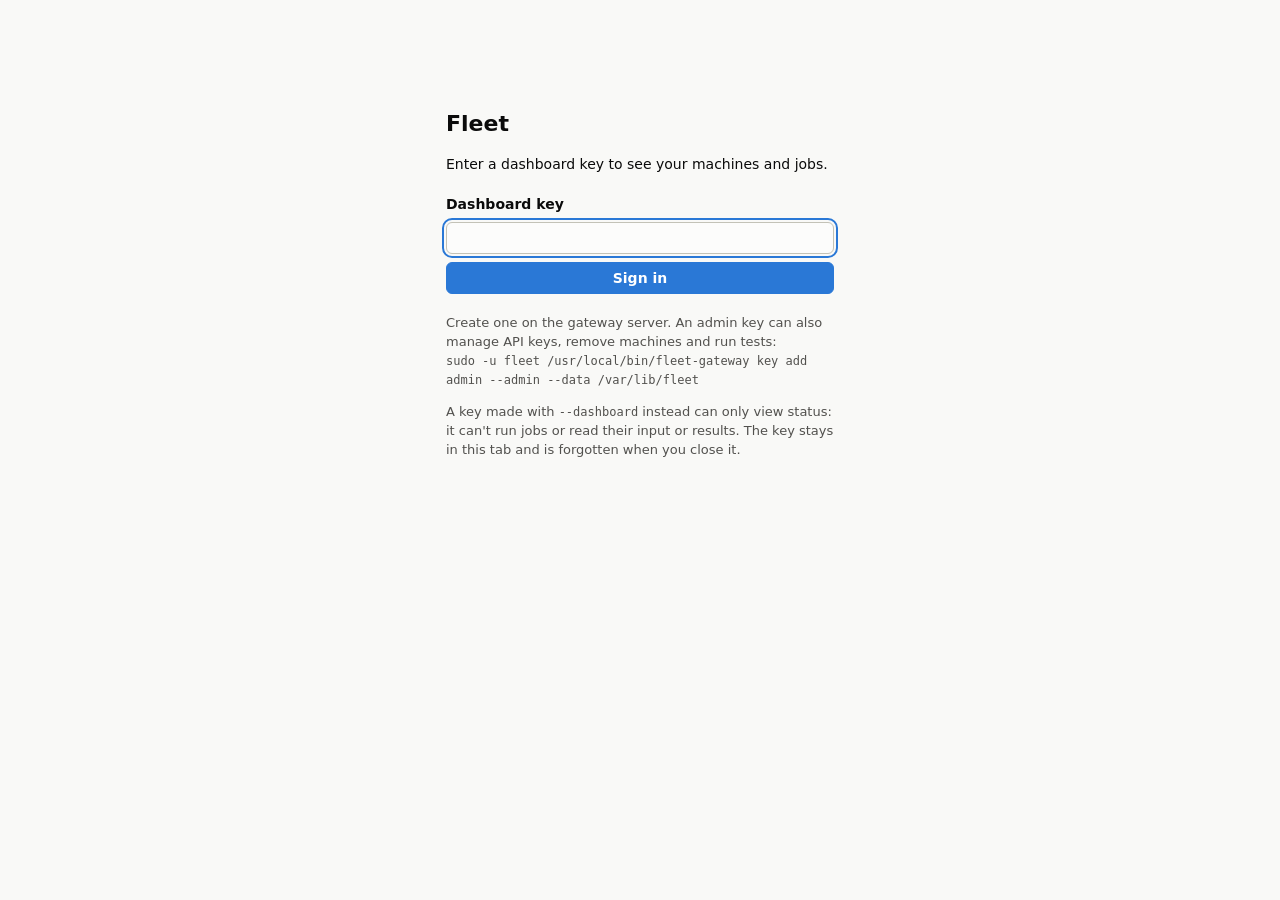
<file: internal/gateway/web/index.html>
<!doctype html>
<html lang="en">
<head>
<meta charset="utf-8">
<meta name="viewport" content="width=device-width, initial-scale=1">
<title>Fleet</title>
<link rel="icon" href="data:image/svg+xml,%3Csvg xmlns='http://www.w3.org/2000/svg' viewBox='0 0 16 16'%3E%3Crect x='2' y='2' width='5' height='5' rx='1' fill='%232a78d6'/%3E%3Crect x='9' y='2' width='5' height='5' rx='1' fill='%232a78d6'/%3E%3Crect x='2' y='9' width='5' height='5' rx='1' fill='%232a78d6'/%3E%3Crect x='9' y='9' width='5' height='5' rx='1' fill='%232a78d6'/%3E%3C/svg%3E">
<link rel="stylesheet" href="style.css">
</head>
<body>
<section id="signin" class="signin" hidden>
  <h1>Fleet</h1>
  <p>Enter a dashboard key to see your machines and jobs.</p>
  <form id="signin-form">
    <label for="key">Dashboard key</label>
    <input id="key" type="password" autocomplete="off" spellcheck="false" required>
    <p id="signin-error" class="form-error" role="alert" hidden></p>
    <button type="submit" class="primary">Sign in</button>
  </form>
  <p class="hint">Create one on the gateway server. An admin key can also manage API keys, remove machines and run tests:<br><code>sudo -u fleet /usr/local/bin/fleet-gateway key add admin --admin --data /var/lib/fleet</code></p>
  <p class="hint">A key made with <code>--dashboard</code> instead can only view status: it can't run jobs or read their input or results. The key stays in this tab and is forgotten when you close it.</p>
</section>

<div id="app" hidden>
  <header class="topbar">
    <h1>Fleet</h1>
    <nav id="nav" class="nav" aria-label="Pages" hidden>
      <a href="#" id="nav-overview" aria-current="page">Overview</a>
      <a href="#keys" id="nav-keys">API keys</a>
    </nav>
    <p id="freshness" class="freshness" role="status"></p>
    <span id="viewer" class="viewer"></span>
    <button id="signout" type="button" class="quiet">Sign out</button>
  </header>
  <main id="page-keys" hidden>
    <section aria-labelledby="keys-title">
      <div class="section-head">
        <div>
          <h2 id="keys-title">API keys</h2>
          <p class="hint section-note">Each key is for one person or agent. It connects to <code id="mcp-url"></code> and can use only the tools and machines you allow. <code>*</code> means all.</p>
        </div>
        <button id="key-new" type="button" class="primary">New key</button>
      </div>
      <p id="keys-error" class="form-error" role="alert" hidden></p>
      <div class="table-wrap">
        <table class="jobs keys">
          <thead>
            <tr><th scope="col">Name</th><th scope="col">Tools</th><th scope="col">Machines</th><th scope="col">Jobs</th><th scope="col">Created</th><th scope="col" class="actions-col"><span class="visually-hidden">Actions</span></th></tr>
          </thead>
          <tbody id="key-rows"></tbody>
        </table>
      </div>
      <p id="keys-empty" class="empty" hidden>No API keys yet. Make one for each person or agent that uses the tools.</p>
    </section>
    <section aria-labelledby="dash-keys-title">
      <h2 id="dash-keys-title">Dashboard keys</h2>
      <p class="hint section-note">Keys for signing in here. Make them on the server with <code>fleet-gateway key add NAME --dashboard</code>, or <code>--admin</code> for one that can manage.</p>
      <ul id="dash-key-rows" class="dash-keys"></ul>
    </section>
  </main>
  <main id="page-overview">
    <p id="action-note" class="action-note" role="status" hidden></p>
    <section aria-label="Summary"><dl id="tiles" class="tiles"></dl></section>

    <section aria-labelledby="machines-title">
      <h2 id="machines-title">Machines</h2>
      <div id="machines" class="machines"></div>
    </section>

    <section aria-labelledby="jobs-title">
      <div class="section-head">
        <h2 id="jobs-title">Jobs</h2>
        <div class="filters">
          <label>Status
            <select id="filter-status">
              <option value="">All</option>
              <option value="active">Not finished</option>
              <option value="running">Running</option>
              <option value="queued">Queued</option>
              <option value="lost">Lost</option>
              <option value="succeeded">Succeeded</option>
              <option value="failed">Failed</option>
              <option value="timed_out">Timed out</option>
              <option value="cancelled">Cancelled</option>
            </select>
          </label>
          <label>Capability
            <select id="filter-capability"><option value="">All</option></select>
          </label>
          <label>Machine
            <select id="filter-node"><option value="">All</option></select>
          </label>
        </div>
      </div>
      <div class="table-wrap">
        <table class="jobs">
          <thead>
            <tr><th scope="col">Status</th><th scope="col">Capability</th><th scope="col">Machine</th><th scope="col">Progress</th><th scope="col">Submitted by</th><th scope="col">Created</th><th scope="col" class="num">Took</th></tr>
          </thead>
          <tbody id="job-rows"></tbody>
        </table>
      </div>
      <p id="jobs-empty" class="empty" hidden></p>
      <button id="load-more" type="button" class="quiet more" hidden>Show older jobs</button>
    </section>
  </main>
</div>

<dialog id="detail" aria-labelledby="detail-title">
  <div class="detail-head">
    <h2 id="detail-title"></h2>
    <button id="detail-close" type="button" class="quiet">Close</button>
  </div>
  <div id="detail-body"></div>
</dialog>

<dialog id="key-form-dialog" aria-labelledby="key-form-title">
  <form id="key-form" method="dialog">
    <div class="detail-head">
      <h2 id="key-form-title">New API key</h2>
      <button id="key-form-close" type="button" class="quiet">Cancel</button>
    </div>
    <div class="form-grid">
      <label for="key-name">Name</label>
      <div>
        <input id="key-name" autocomplete="off" spellcheck="false" maxlength="64" required placeholder="alice, or claude-on-laptop">
        <p class="hint field-hint">Who or what will use it. It's shown next to each job they submit.</p>
      </div>
      <label for="key-tools">Tools</label>
      <div>
        <input id="key-tools" autocomplete="off" spellcheck="false" value="*">
        <p class="hint field-hint">Comma-separated names or patterns, such as <code>tts.*</code>. Click to add or remove:</p>
        <div id="key-tools-pick" class="pick"></div>
      </div>
      <label for="key-nodes">Machines</label>
      <div>
        <input id="key-nodes" autocomplete="off" spellcheck="false" value="*">
        <p class="hint field-hint">Its jobs run only on these. Click to add or remove:</p>
        <div id="key-nodes-pick" class="pick"></div>
      </div>
    </div>
    <p id="key-form-error" class="form-error" role="alert" hidden></p>
    <div class="dialog-actions">
      <button id="key-form-submit" type="submit" class="primary">Create key</button>
    </div>
  </form>
</dialog>

<dialog id="secret-dialog" aria-labelledby="secret-title">
  <div class="detail-head">
    <h2 id="secret-title"></h2>
    <button id="secret-close" type="button" class="quiet">Close</button>
  </div>
  <div id="secret-body"></div>
</dialog>

<dialog id="confirm-dialog" aria-labelledby="confirm-title">
  <h2 id="confirm-title"></h2>
  <p id="confirm-text"></p>
  <p id="confirm-error" class="form-error" role="alert" hidden></p>
  <div class="dialog-actions">
    <button id="confirm-cancel" type="button" class="quiet">Cancel</button>
    <button id="confirm-ok" type="button" class="danger"></button>
  </div>
</dialog>
<script src="app.js"></script>
</body>
</html>
</file>
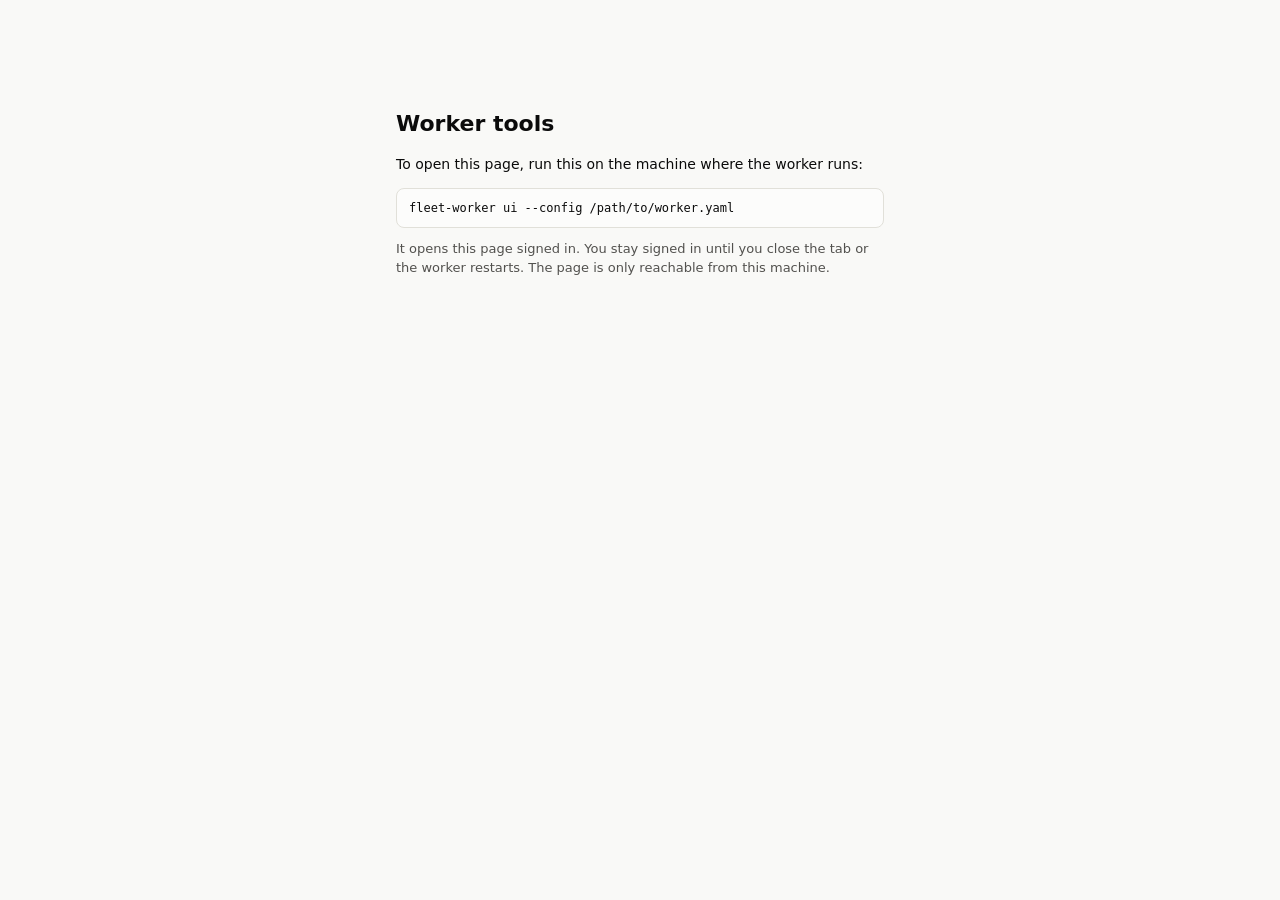
<file: internal/worker/web/index.html>
<!doctype html>
<html lang="en">
<head>
<meta charset="utf-8">
<meta name="viewport" content="width=device-width, initial-scale=1">
<title>Worker</title>
<link rel="icon" href="data:image/svg+xml,%3Csvg xmlns='http://www.w3.org/2000/svg' viewBox='0 0 16 16'%3E%3Crect x='2' y='2' width='12' height='12' rx='2' fill='none' stroke='%232a78d6' stroke-width='2'/%3E%3Cpath d='M5 6l2 2-2 2M8.5 10.5h3' fill='none' stroke='%232a78d6' stroke-width='1.6' stroke-linecap='round'/%3E%3C/svg%3E">
<link rel="stylesheet" href="style.css">
</head>
<body>
<section id="signin" class="signin" hidden>
  <h1>Worker tools</h1>
  <p id="signin-message">To open this page, run this on the machine where the worker runs:</p>
  <pre class="command"><code>fleet-worker ui --config /path/to/worker.yaml</code></pre>
  <p class="hint">It opens this page signed in. You stay signed in until you close the tab or the worker restarts. The page is only reachable from this machine.</p>
</section>

<div id="app" hidden>
  <header class="topbar">
    <div class="brand">
      <h1 id="node-name">Worker</h1>
      <span id="connection"></span>
    </div>
    <nav class="tabs" aria-label="Sections">
      <button type="button" class="tab" data-view="tools" aria-current="page">Tools</button>
      <button type="button" class="tab" data-view="connection">Connection</button>
      <button type="button" class="tab" data-view="activity">Activity</button>
      <button type="button" class="tab" data-view="machine">This machine</button>
    </nav>
  </header>

  <main>
    <section id="view-tools" aria-labelledby="tools-title">
      <div class="section-head">
        <div>
          <h2 id="tools-title">Tools</h2>
          <p class="hint">What this machine offers agents through the gateway. Changes apply within a few seconds, without a restart.</p>
        </div>
        <button id="new-tool" type="button" class="primary">New tool</button>
      </div>
      <div class="table-wrap">
        <table class="list">
          <thead><tr><th scope="col">Tool</th><th scope="col">State</th><th scope="col">Kind</th><th scope="col">On</th></tr></thead>
          <tbody id="tool-rows"></tbody>
        </table>
        <p id="no-tools" class="empty" hidden>No tools yet. Start one from a template with <strong>New tool</strong>.</p>
      </div>
    </section>

    <section id="view-editor" hidden aria-labelledby="editor-title">
      <div class="editor-head">
        <button id="editor-back" type="button" class="quiet">← Tools</button>
        <div class="editor-title">
          <h2 id="editor-title"></h2>
          <p id="editor-file" class="hint"></p>
        </div>
        <div class="editor-actions">
          <button id="editor-delete" type="button" class="quiet danger">Delete</button>
          <button id="editor-save" type="button" class="primary">Save</button>
        </div>
      </div>
      <p id="editor-readonly" class="note" hidden>This tool is declared in worker.yaml, so it's shown here but can't be changed. Edit worker.yaml to change it, or try it on the right.</p>
      <p id="editor-problem" class="problem" role="status" hidden></p>
      <div class="editor-body">
        <div class="editor-main">
          <div class="mode-switch" role="tablist" aria-label="Edit as">
            <button type="button" id="mode-form" class="mode" role="tab">Form</button>
            <button type="button" id="mode-yaml" class="mode" role="tab">YAML</button>
          </div>
          <p id="form-note" class="hint" hidden></p>
          <div id="form"></div>
          <div id="yaml-pane" hidden>
            <label for="yaml" class="visually-hidden">Tool file</label>
            <textarea id="yaml" class="code" spellcheck="false" autocapitalize="off" autocomplete="off" wrap="off"></textarea>
          </div>
        </div>

        <aside class="try" aria-labelledby="try-title">
          <h3 id="try-title">Try it</h3>
          <p class="hint">Runs the tool on this machine now, as shown in the editor, even before you save. It runs outside the gateway's job limits.</p>
          <label for="try-input">Input (JSON)</label>
          <textarea id="try-input" class="code small" spellcheck="false" rows="6"></textarea>
          <div class="row">
            <button id="try-preview" type="button" class="quiet">Show command</button>
            <button id="try-run" type="button" class="primary">Run</button>
            <button id="try-cancel" type="button" class="quiet" hidden>Stop</button>
          </div>
          <p id="try-problem" class="problem" hidden></p>
          <div id="try-call" hidden></div>
          <div id="try-result" hidden></div>
        </aside>
      </div>
    </section>

    <section id="view-connection" hidden aria-labelledby="connection-title">
      <div class="card panel">
        <h2 id="connection-title">Gateway</h2>
        <p id="conn-state" class="conn-state"></p>
        <p id="conn-detail" class="hint"></p>
        <div id="conn-actions" class="row" hidden>
          <button id="conn-change" type="button" class="quiet">Connect to a different gateway</button>
        </div>

        <div id="pair-form" hidden>
          <div class="field">
            <label for="pair-gateway">Gateway address</label>
            <input id="pair-gateway" autocomplete="off" spellcheck="false" autocapitalize="off" placeholder="203.0.113.10 or fleet.example.com">
            <p class="hint">The IP address or domain of the server where you installed the gateway.</p>
          </div>
          <div class="choices" role="radiogroup" aria-label="How to connect">
            <label class="inline"><input type="radio" name="pair-method" value="code" checked> With a pairing code</label>
            <label class="inline"><input type="radio" name="pair-method" value="key"> With a key from the server</label>
          </div>

          <div id="pair-code-ask">
            <p class="hint">The server shows a code for this machine, and you type it here. Nothing has to be copied to this machine.</p>
            <div class="row"><button id="pair-start" type="button" class="primary">Get a pairing code</button></div>
          </div>
          <div id="pair-code-enter" hidden>
            <p class="note">The server is now showing a code for <strong id="pair-name"></strong>. If the gateway's installer is still waiting there, the code is on its screen. Otherwise run <code>sudo fleet-pair</code> on the server.</p>
            <div class="field">
              <label for="pair-code">Pairing code</label>
              <input id="pair-code" class="code-input" autocomplete="off" spellcheck="false" autocapitalize="characters" placeholder="ABCD-EFGH" maxlength="12">
            </div>
            <div class="row">
              <button id="pair-confirm" type="button" class="primary">Pair this machine</button>
              <button id="pair-again" type="button" class="quiet">Get a new code</button>
            </div>
          </div>
          <div id="pair-key-pane" hidden>
            <div class="field">
              <label for="pair-key">Key</label>
              <input id="pair-key" type="password" autocomplete="off" spellcheck="false" placeholder="fn_...">
              <p class="hint">On the server, run <code>sudo fleet-add-worker NAME</code> with a name for this machine, and paste the token it prints.</p>
            </div>
            <div class="row"><button id="pair-key-go" type="button" class="primary">Connect</button></div>
          </div>
          <p id="pair-problem" class="problem" role="status" hidden></p>
          <div id="pair-cancel-row" class="row" hidden><button id="pair-cancel" type="button" class="quiet">Keep the current gateway</button></div>
        </div>
      </div>

      <div class="card panel">
        <h2>Test the MCP connection</h2>
        <p class="hint">Does what an agent does, from this machine: opens the gateway's MCP endpoint, lists this machine's tools, and calls one with its test input. It uses a key the gateway makes for the test, which works for two minutes and reaches only this machine.</p>
        <div class="row"><button id="mcp-test" type="button" class="primary">Run the test</button><span id="mcp-verdict"></span></div>
        <ol id="mcp-steps" class="steps"></ol>
        <div id="mcp-howto" hidden>
          <h3>Use it from an agent</h3>
          <p class="hint">Add the gateway to your agent as an MCP server at this address, with the API key the gateway's installer printed on the server:</p>
          <pre class="command"><code id="mcp-url"></code></pre>
          <p class="hint">In Claude Code, for example:</p>
          <pre class="command"><code id="mcp-command"></code></pre>
        </div>
      </div>
    </section>

    <section id="view-activity" hidden aria-labelledby="activity-title">
      <h2 id="activity-title">Jobs running now</h2>
      <div id="running" class="table-wrap"></div>
      <div class="section-head log-head">
        <h2>Log</h2>
        <label class="inline"><input id="log-follow" type="checkbox" checked> Follow</label>
      </div>
      <pre id="log" class="log" tabindex="0" aria-label="Worker log"></pre>
    </section>

    <section id="view-machine" hidden aria-labelledby="machine-title">
      <h2 id="machine-title">This machine</h2>
      <dl id="facts" class="facts card"></dl>
      <p class="hint">These settings are in worker.yaml. Most change only when the worker restarts.</p>
      <div class="section-head">
        <div>
          <h2>Programs</h2>
          <p class="hint">Where common programs are, to use in a tool's command. Tools should give a program's full path.</p>
        </div>
        <button id="detect" type="button" class="quiet">Find programs</button>
      </div>
      <div id="detected"></div>
    </section>
  </main>
</div>

<dialog id="new-dialog" aria-labelledby="new-title">
  <form id="new-form" method="dialog">
    <div class="detail-head">
      <h2 id="new-title">New tool</h2>
      <button type="button" class="quiet" data-close>Close</button>
    </div>
    <fieldset class="templates">
      <legend>Start from</legend>
      <div id="template-list"></div>
    </fieldset>
    <label for="new-name">Name</label>
    <input id="new-name" required pattern="[a-z0-9][a-z0-9._\-]{0,127}" autocomplete="off" spellcheck="false" placeholder="tts.clone">
    <p class="hint">Lowercase letters, digits, dots, dashes and underscores. Agents see this name. The tool starts switched off.</p>
    <p id="new-error" class="problem" hidden></p>
    <div class="row end"><button type="submit" class="primary">Create</button></div>
  </form>
</dialog>

<dialog id="browse-dialog" aria-labelledby="browse-title">
  <div class="detail-head">
    <h2 id="browse-title">Choose</h2>
    <button type="button" class="quiet" data-close>Close</button>
  </div>
  <form id="browse-go" class="row">
    <label for="browse-path" class="visually-hidden">Folder</label>
    <input id="browse-path" class="grow" spellcheck="false" autocomplete="off">
    <button type="submit" class="quiet">Go</button>
    <button id="browse-up" type="button" class="quiet">Up</button>
  </form>
  <label class="inline"><input id="browse-hidden" type="checkbox"> Show hidden</label>
  <ul id="browse-list" class="browse"></ul>
  <p id="browse-error" class="problem" hidden></p>
  <div class="row end"><button id="browse-pick-folder" type="button" class="primary">Use this folder</button></div>
</dialog>

<div id="toast" class="toast" role="status" aria-live="polite" hidden></div>
<script src="app.js"></script>
</body>
</html>
</file>
<file: internal/gateway/web/style.css>
:root {
  color-scheme: light;
  --page: #f9f9f7;
  --surface: #fcfcfb;
  --ink: #0b0b0b;
  --ink-2: #52514e;
  --hairline: #e1e0d9;
  --edge: #c3c2b7;
  --accent: #2a78d6;
  --accent-track: #cde2fb;
  --good: #0ca30c;
  --warning: #fab219;
  --serious: #ec835a;
  --critical: #d03b3b;
  --wash: rgba(11, 11, 11, 0.04);
}
@media (prefers-color-scheme: dark) {
  :root:not([data-theme="light"]) {
    color-scheme: dark;
    --page: #0d0d0d;
    --surface: #1a1a19;
    --ink: #f0efec;
    --ink-2: #c3c2b7;
    --hairline: #2c2c2a;
    --edge: #383835;
    --accent: #3987e5;
    --accent-track: #184f95;
    --wash: rgba(255, 255, 255, 0.05);
  }
}
:root[data-theme="dark"] {
  color-scheme: dark;
  --page: #0d0d0d;
  --surface: #1a1a19;
  --ink: #f0efec;
  --ink-2: #c3c2b7;
  --hairline: #2c2c2a;
  --edge: #383835;
  --accent: #3987e5;
  --accent-track: #184f95;
  --wash: rgba(255, 255, 255, 0.05);
}

* { box-sizing: border-box; }
[hidden] { display: none !important; }
body {
  margin: 0;
  background: var(--page);
  color: var(--ink);
  font: 14px/1.45 system-ui, -apple-system, "Segoe UI", sans-serif;
}
h1, h2 { margin: 0; font-weight: 600; }
h1 { font-size: 18px; }
h2 { font-size: 15px; }
code { font: 12px/1.5 ui-monospace, "SF Mono", Menlo, Consolas, monospace; overflow-wrap: anywhere; }
button, select, input { font: inherit; color: inherit; }
:focus-visible { outline: 2px solid var(--accent); outline-offset: 2px; }

button.quiet, button.primary, select, input {
  min-height: 32px;
  border: 1px solid var(--edge);
  border-radius: 6px;
  background: var(--surface);
  padding: 4px 10px;
}
button.quiet { cursor: pointer; }
button.quiet:hover { background: var(--wash); }
button.primary { cursor: pointer; background: var(--accent); border-color: var(--accent); color: #fff; font-weight: 600; }

.signin { max-width: 420px; margin: 12vh auto 0; padding: 0 16px; }
.signin h1 { font-size: 22px; }
.signin form { display: grid; gap: 8px; margin: 20px 0; }
.signin label { font-weight: 600; }
.signin input { width: 100%; }
.form-error { margin: 0; color: var(--ink); border-left: 3px solid var(--critical); padding-left: 8px; }
.hint { color: var(--ink-2); font-size: 13px; }

.topbar {
  display: flex;
  align-items: center;
  gap: 16px;
  /* Lines up with main, whose width is capped. */
  padding: 12px max(24px, calc((100vw - 1240px) / 2 + 24px));
  background: var(--surface);
  border-bottom: 1px solid var(--hairline);
}
.freshness { margin: 0 0 0 auto; color: var(--ink-2); font-size: 13px; text-align: right; }
.freshness.stale { color: var(--ink); border-left: 3px solid var(--warning); padding-left: 8px; }

main { max-width: 1240px; margin: 0 auto; padding: 20px 24px 48px; display: grid; gap: 28px; }
main > section { min-width: 0; }
section > h2, .section-head { margin-bottom: 10px; }

.tiles {
  display: grid;
  grid-template-columns: repeat(auto-fit, minmax(140px, 1fr));
  gap: 12px;
  margin: 0;
}
.tile { background: var(--surface); border: 1px solid var(--hairline); border-radius: 8px; padding: 12px 14px; }
.tile dt { color: var(--ink-2); font-size: 13px; }
.tile dd { margin: 2px 0 0; font-size: 26px; font-weight: 600; line-height: 1.2; }
.tile .note { display: block; margin-top: 2px; color: var(--ink-2); font-size: 12px; font-weight: 400; line-height: 1.4; }
.tile .meter { margin-top: 8px; }

.machines { display: grid; grid-template-columns: repeat(auto-fill, minmax(290px, 1fr)); gap: 12px; }
.machine { background: var(--surface); border: 1px solid var(--hairline); border-radius: 8px; padding: 14px; min-width: 0; }
.machine-head { display: flex; align-items: baseline; justify-content: space-between; gap: 8px; }
.machine-name { font-weight: 600; overflow-wrap: anywhere; }
.machine-meta { margin: 2px 0 12px; color: var(--ink-2); font-size: 12px; overflow-wrap: anywhere; }
.use { display: grid; grid-template-columns: minmax(0, 1fr) auto; gap: 2px 8px; margin-top: 8px; font-size: 13px; }
.use .label { color: var(--ink-2); overflow-wrap: anywhere; }
.use .value { font-variant-numeric: tabular-nums; }
.use .meter { grid-column: 1 / -1; }
.chips { display: flex; flex-wrap: wrap; gap: 4px; margin: 12px 0 0; padding: 0; list-style: none; }
.chips li { border: 1px solid var(--hairline); border-radius: 4px; padding: 0 6px; font-size: 12px; color: var(--ink-2); overflow-wrap: anywhere; }

.chips li.not-ready { display: inline-flex; align-items: center; gap: 4px; color: var(--ink); border-color: var(--edge); }
.test-note { margin: 8px 0 0; font-size: 12px; color: var(--ink); overflow-wrap: anywhere; }
.not-ready-note { margin: 8px 0 0; padding-left: 8px; border-left: 3px solid var(--warning); font-size: 12px; color: var(--ink); overflow-wrap: anywhere; }

.meter { height: 6px; border-radius: 3px; background: var(--accent-track); overflow: hidden; }
.meter > span { display: block; height: 100%; min-width: 0; border-radius: 3px; background: var(--accent); }
.meter.warn > span { background: var(--warning); }
.meter.full > span { background: var(--critical); }

.status { display: inline-flex; align-items: center; gap: 6px; white-space: nowrap; }
.status svg { width: 14px; height: 14px; flex: none; }
.status-good { color: var(--good); }
.status-warning { color: var(--warning); }
.status-serious { color: var(--serious); }
.status-critical { color: var(--critical); }
.status-accent { color: var(--accent); }
.status-neutral { color: var(--ink-2); }
.status-text { color: var(--ink); }

.section-head { display: flex; flex-wrap: wrap; align-items: end; justify-content: space-between; gap: 8px 16px; }
.filters { display: flex; flex-wrap: wrap; gap: 8px 12px; }
.filters label { display: grid; gap: 2px; color: var(--ink-2); font-size: 12px; }
.filters select { color: var(--ink); font-size: 13px; max-width: 200px; }

.table-wrap { background: var(--surface); border: 1px solid var(--hairline); border-radius: 8px; overflow-x: auto; }
table.jobs { width: 100%; border-collapse: collapse; }
.jobs th { text-align: left; font-size: 12px; font-weight: 500; color: var(--ink-2); padding: 8px 12px; border-bottom: 1px solid var(--edge); white-space: nowrap; }
.jobs td { padding: 8px 12px; border-bottom: 1px solid var(--hairline); vertical-align: top; }
.jobs tbody tr:last-child td { border-bottom: 0; }
.jobs tbody tr { cursor: pointer; }
.jobs tbody tr:hover { background: var(--wash); }
.jobs .num { text-align: right; font-variant-numeric: tabular-nums; white-space: nowrap; }
.jobs .when { white-space: nowrap; color: var(--ink-2); }
.jobs .capability { background: none; border: 0; padding: 0; cursor: pointer; font-weight: 500; text-align: left; overflow-wrap: break-word; }
.jobs .capability:hover { text-decoration: underline; }
.progress-cell { min-width: 180px; max-width: 340px; }
.progress-text { color: var(--ink-2); font-size: 13px; overflow-wrap: anywhere; display: -webkit-box; -webkit-box-orient: vertical; -webkit-line-clamp: 2; line-clamp: 2; overflow: hidden; }
.progress-cell .meter { margin-bottom: 4px; }
.error-text { color: var(--ink); }

.empty { color: var(--ink-2); padding: 20px; margin: 0; text-align: center; }
.more { margin-top: 10px; }

dialog {
  width: min(640px, calc(100vw - 32px));
  max-height: calc(100vh - 48px);
  border: 1px solid var(--edge);
  border-radius: 10px;
  background: var(--surface);
  color: var(--ink);
  padding: 18px;
}
dialog::backdrop { background: rgba(0, 0, 0, 0.45); }
.detail-head { display: flex; align-items: start; justify-content: space-between; gap: 12px; margin-bottom: 12px; }
.detail-head h2 { overflow-wrap: anywhere; }
.facts { display: grid; grid-template-columns: max-content minmax(0, 1fr); gap: 4px 14px; margin: 0 0 14px; font-size: 13px; }
.facts dt { color: var(--ink-2); }
.facts dd { margin: 0; overflow-wrap: anywhere; }
.message { margin: 0 0 14px; padding: 8px 10px; border-left: 3px solid var(--critical); background: var(--wash); font: 12px/1.5 ui-monospace, "SF Mono", Menlo, Consolas, monospace; white-space: pre-wrap; overflow-wrap: anywhere; max-height: 220px; overflow-y: auto; }
#detail h3 { margin: 16px 0 6px; font-size: 13px; font-weight: 600; }
.events, .files { list-style: none; margin: 0; padding: 0; font-size: 13px; }
.events li, .files li { display: grid; grid-template-columns: minmax(0, 1fr) auto; gap: 12px; padding: 4px 0; border-top: 1px solid var(--hairline); }
.events .time, .files .size { color: var(--ink-2); font-variant-numeric: tabular-nums; white-space: nowrap; }
.events .text { overflow-wrap: anywhere; }
.privacy { margin: 14px 0 0; color: var(--ink-2); font-size: 12px; }

/* --- Admin: navigation, actions, keys --- */
.nav { display: flex; gap: 4px; }
.nav a { color: var(--ink-2); text-decoration: none; padding: 4px 10px; border-radius: 6px; font-weight: 500; }
.nav a:hover { background: var(--wash); color: var(--ink); }
.nav a[aria-current="page"] { color: var(--ink); background: var(--wash); box-shadow: inset 0 -2px 0 var(--accent); }
.viewer { color: var(--ink-2); font-size: 13px; white-space: nowrap; }
.freshness + .viewer { margin-left: 0; }
.visually-hidden { position: absolute; width: 1px; height: 1px; overflow: hidden; clip: rect(0 0 0 0); white-space: nowrap; }

button.small { min-height: 28px; padding: 2px 8px; font-size: 13px; }
button:disabled { cursor: not-allowed; opacity: 0.55; }
button.danger { min-height: 32px; border: 1px solid var(--critical); border-radius: 6px; background: var(--critical); color: #fff; font-weight: 600; padding: 4px 12px; cursor: pointer; }
button.danger-text { color: var(--critical); }
button.copy, .row-actions button { display: inline-flex; align-items: center; gap: 4px; }
button.copy svg, .row-actions svg { width: 14px; height: 14px; fill: none; stroke: currentColor; stroke-width: 1.5; stroke-linecap: round; stroke-linejoin: round; }
button.flashed { border-color: var(--good); }

.action-note { margin: 0; padding: 8px 12px; border-radius: 6px; background: var(--surface); border: 1px solid var(--hairline); border-left: 3px solid var(--good); overflow-wrap: anywhere; }
.action-note.tone-warning { border-left-color: var(--warning); }
.action-note.tone-critical { border-left-color: var(--critical); }

.machine-actions { display: flex; flex-wrap: wrap; gap: 6px; margin-top: 12px; padding-top: 10px; border-top: 1px solid var(--hairline); }
.chips li.testable { border: 0; padding: 0; }
.chip-test { display: inline-flex; align-items: center; gap: 4px; border: 1px solid var(--edge); border-radius: 4px; padding: 0 6px; font-size: 12px; color: var(--ink); background: var(--surface); cursor: pointer; }
.chip-test:hover:not(:disabled) { background: var(--wash); border-color: var(--accent); }
.chip-test .status svg { width: 10px; height: 10px; }
.opens { cursor: pointer; }
.opens:hover { text-decoration: underline; }

.section-note { margin: 4px 0 0; max-width: 70ch; }
table.keys td { vertical-align: middle; }
.keys .key-name { font-weight: 600; overflow-wrap: anywhere; }
.keys .all { color: var(--ink-2); }
.chips.inline { margin: 0; }
.keys .sub { font-size: 12px; }
.actions-col { width: 1%; }
.row-actions { display: flex; flex-wrap: nowrap; justify-content: flex-end; gap: 4px; }
.section-note code { white-space: nowrap; }
.dash-keys { list-style: none; margin: 0; padding: 0; background: var(--surface); border: 1px solid var(--hairline); border-radius: 8px; }
.dash-keys li { display: flex; flex-wrap: wrap; align-items: center; gap: 8px 12px; padding: 8px 12px; border-top: 1px solid var(--hairline); }
.dash-keys li:first-child { border-top: 0; }
.dash-keys .kind { color: var(--ink-2); font-size: 12px; border: 1px solid var(--hairline); border-radius: 4px; padding: 0 6px; }
.dash-keys button, .dash-keys .hint { margin-left: auto; }

.form-grid { display: grid; grid-template-columns: max-content minmax(0, 1fr); gap: 12px 14px; align-items: start; }
.form-grid > label { font-weight: 600; padding-top: 6px; }
.form-grid input { width: 100%; }
.field-hint { margin: 4px 0; font-size: 12px; }
.pick { display: flex; flex-wrap: wrap; gap: 4px; }
.pick-chip { border: 1px solid var(--hairline); border-radius: 4px; padding: 1px 8px; font-size: 12px; background: var(--surface); color: var(--ink-2); cursor: pointer; }
.pick-chip[aria-pressed="true"] { border-color: var(--accent); background: var(--accent-track); color: var(--ink); }
.dialog-actions { display: flex; justify-content: flex-end; gap: 8px; margin-top: 16px; }
#confirm-dialog { width: min(460px, calc(100vw - 32px)); }
#confirm-dialog h2 { margin-bottom: 8px; overflow-wrap: anywhere; }

.secret-line { margin-top: 12px; }
.secret-label { display: flex; align-items: center; justify-content: space-between; gap: 8px; margin-bottom: 4px; font-size: 13px; font-weight: 600; }
.secret-text, .output { margin: 0; padding: 8px 10px; border-radius: 6px; background: var(--wash); border: 1px solid var(--hairline); font: 12px/1.5 ui-monospace, "SF Mono", Menlo, Consolas, monospace; white-space: pre-wrap; overflow-wrap: anywhere; user-select: all; }
.output { user-select: text; max-height: 260px; overflow-y: auto; }
.copy-buffer { position: fixed; top: 0; left: 0; width: 1px; height: 1px; opacity: 0; }

@media (max-width: 640px) {
  .topbar { padding: 10px 16px; }
  main { padding: 16px 16px 40px; }
  .filters { width: 100%; }
  .filters label { flex: 1 1 100px; }
  .filters select { width: 100%; max-width: none; }

  /* Seven columns can't fit, so each job becomes its own labelled block. */
  .table-wrap { overflow-x: visible; }
  table.jobs, .jobs tbody, .jobs tr, .jobs td { display: block; width: 100%; }
  .jobs thead { display: none; }
  .jobs tbody tr { padding: 10px 12px; border-bottom: 1px solid var(--hairline); }
  .jobs tbody tr:last-child { border-bottom: 0; }
  .jobs td { display: grid; grid-template-columns: 92px minmax(0, 1fr); gap: 8px; padding: 2px 0; border: 0; text-align: left; }
  .jobs td:empty { display: none; }
  .jobs td::before { content: attr(data-label); color: var(--ink-2); font-size: 12px; font-weight: 400; }
  .jobs .num { text-align: left; }
  .keys td:last-child { grid-template-columns: minmax(0, 1fr); }
  .keys td:last-child::before { display: none; }
  .row-actions { justify-content: flex-start; flex-wrap: wrap; }
  .topbar { flex-wrap: wrap; gap: 8px 12px; }
  .freshness { order: 5; flex-basis: 100%; text-align: left; margin: 0; }
  .form-grid { grid-template-columns: minmax(0, 1fr); gap: 4px; }
  .form-grid > label { padding-top: 8px; }
  .progress-cell { max-width: none; min-width: 0; }
  .progress-cell > div { display: grid; gap: 4px; }
}
@media (forced-colors: active) {
  .meter { border: 1px solid CanvasText; }
  .meter > span { background: Highlight; }
}
</file>
<file: internal/worker/web/style.css>
:root {
  color-scheme: light;
  --page: #f9f9f7;
  --surface: #fcfcfb;
  --ink: #0b0b0b;
  --ink-2: #52514e;
  --hairline: #e1e0d9;
  --edge: #c3c2b7;
  --accent: #2a78d6;
  --accent-track: #cde2fb;
  --good: #0ca30c;
  --warning: #fab219;
  --serious: #ec835a;
  --critical: #d03b3b;
  --wash: rgba(11, 11, 11, 0.04);
  --mono: 12px/1.5 ui-monospace, "SF Mono", Menlo, Consolas, monospace;
}
@media (prefers-color-scheme: dark) {
  :root:not([data-theme="light"]) {
    color-scheme: dark;
    --page: #0d0d0d;
    --surface: #1a1a19;
    --ink: #f0efec;
    --ink-2: #c3c2b7;
    --hairline: #2c2c2a;
    --edge: #383835;
    --accent: #3987e5;
    --accent-track: #184f95;
    --wash: rgba(255, 255, 255, 0.05);
  }
}
:root[data-theme="dark"] {
  color-scheme: dark;
  --page: #0d0d0d;
  --surface: #1a1a19;
  --ink: #f0efec;
  --ink-2: #c3c2b7;
  --hairline: #2c2c2a;
  --edge: #383835;
  --accent: #3987e5;
  --accent-track: #184f95;
  --wash: rgba(255, 255, 255, 0.05);
}

* { box-sizing: border-box; }
[hidden] { display: none !important; }
body {
  margin: 0;
  background: var(--page);
  color: var(--ink);
  font: 14px/1.45 system-ui, -apple-system, "Segoe UI", sans-serif;
}
h1, h2, h3 { margin: 0; font-weight: 600; }
h1 { font-size: 18px; }
h2 { font-size: 15px; }
h3 { font-size: 14px; }
code, pre { font: var(--mono); }
code { overflow-wrap: anywhere; }
button, select, input, textarea { font: inherit; color: inherit; }
:focus-visible { outline: 2px solid var(--accent); outline-offset: 2px; }
.visually-hidden { position: absolute; width: 1px; height: 1px; overflow: hidden; clip: rect(0 0 0 0); white-space: nowrap; }

button.quiet, button.primary, select, input:not([type=checkbox]):not([type=radio]), textarea {
  min-height: 32px;
  border: 1px solid var(--edge);
  border-radius: 6px;
  background: var(--surface);
  padding: 4px 10px;
}
textarea { width: 100%; resize: vertical; }
textarea.code { font: var(--mono); white-space: pre; tab-size: 2; }
#yaml { min-height: 60vh; }
textarea.small { min-height: 90px; }
input:not([type=checkbox]):not([type=radio]), select { width: 100%; }
button.quiet { cursor: pointer; }
button.quiet:hover { background: var(--wash); }
button.primary { cursor: pointer; background: var(--accent); border-color: var(--accent); color: #fff; font-weight: 600; }
button:disabled { opacity: 0.55; cursor: default; }
button.danger { color: var(--critical); }
button.link { background: none; border: 0; padding: 0; color: var(--accent); cursor: pointer; text-align: left; }
button.link:hover { text-decoration: underline; }
input[type=checkbox] { width: 16px; height: 16px; accent-color: var(--accent); }

.hint { color: var(--ink-2); font-size: 13px; margin: 4px 0 0; }
.note { margin: 0 0 12px; padding: 8px 10px; border-left: 3px solid var(--accent); background: var(--wash); }
.problem { margin: 8px 0; padding: 8px 10px; border-left: 3px solid var(--critical); background: var(--wash); white-space: pre-wrap; overflow-wrap: anywhere; }
.problem.warning { border-left-color: var(--warning); }
.row { display: flex; flex-wrap: wrap; align-items: center; gap: 8px; margin: 8px 0; }
.row.end { justify-content: flex-end; }
.grow { flex: 1 1 200px; min-width: 0; }
label.inline { display: inline-flex; align-items: center; gap: 6px; font-weight: 400; }

.signin { max-width: 520px; margin: 12vh auto 0; padding: 0 16px; }
.signin h1 { font-size: 22px; margin-bottom: 12px; }
pre.command { background: var(--surface); border: 1px solid var(--hairline); border-radius: 8px; padding: 10px 12px; overflow-x: auto; }

.topbar {
  display: flex;
  flex-wrap: wrap;
  align-items: center;
  gap: 8px 20px;
  padding: 10px max(24px, calc((100vw - 1320px) / 2 + 24px));
  background: var(--surface);
  border-bottom: 1px solid var(--hairline);
}
.brand { display: flex; align-items: baseline; gap: 12px; min-width: 0; flex-wrap: wrap; }
.brand h1 { overflow-wrap: anywhere; }
.tabs { display: flex; gap: 4px; margin-left: auto; }
.tab { border: 0; background: none; padding: 6px 10px; border-radius: 6px; cursor: pointer; color: var(--ink-2); }
.tab:hover { background: var(--wash); }
.tab[aria-current="page"] { color: var(--ink); background: var(--wash); font-weight: 600; }

main { max-width: 1320px; margin: 0 auto; padding: 20px 24px 48px; }
main > section { display: grid; gap: 14px; min-width: 0; }
.section-head { display: flex; flex-wrap: wrap; align-items: end; justify-content: space-between; gap: 8px 16px; }
.log-head { margin-top: 12px; }

.status { display: inline-flex; align-items: center; gap: 6px; white-space: nowrap; }
.status svg { width: 14px; height: 14px; flex: none; }
.status-good { color: var(--good); }
.status-warning { color: var(--warning); }
.status-serious { color: var(--serious); }
.status-critical { color: var(--critical); }
.status-accent { color: var(--accent); }
.status-neutral { color: var(--ink-2); }
.status-text { color: var(--ink); }

.table-wrap, .card { background: var(--surface); border: 1px solid var(--hairline); border-radius: 8px; overflow-x: auto; }
table.list { width: 100%; border-collapse: collapse; }
.list th { text-align: left; font-size: 12px; font-weight: 500; color: var(--ink-2); padding: 8px 12px; border-bottom: 1px solid var(--edge); white-space: nowrap; }
.list td { padding: 10px 12px; border-bottom: 1px solid var(--hairline); vertical-align: top; }
.list tbody tr:last-child td { border-bottom: 0; }
.list tbody tr:hover { background: var(--wash); }
.tool-name { font-weight: 600; font-size: 14px; overflow-wrap: anywhere; }
.tool-desc { color: var(--ink-2); font-size: 13px; margin-top: 2px; overflow-wrap: anywhere; display: -webkit-box; -webkit-box-orient: vertical; -webkit-line-clamp: 2; line-clamp: 2; overflow: hidden; }
.tool-file { color: var(--ink-2); font-size: 12px; margin-top: 2px; }
.state-note { font-size: 12px; color: var(--ink-2); margin-top: 4px; max-width: 420px; overflow-wrap: anywhere; }
.empty { color: var(--ink-2); padding: 20px; margin: 0; text-align: center; }

.editor-head { display: flex; flex-wrap: wrap; align-items: start; gap: 12px; }
.editor-title { flex: 1 1 240px; min-width: 0; }
.editor-title h2 { font-size: 18px; overflow-wrap: anywhere; }
.editor-actions { display: flex; gap: 8px; }
.editor-body { display: grid; grid-template-columns: minmax(0, 1fr) minmax(300px, 400px); gap: 20px; align-items: start; }
.editor-main { min-width: 0; }
.mode-switch { display: inline-flex; border: 1px solid var(--edge); border-radius: 6px; overflow: hidden; margin-bottom: 8px; }
.mode { border: 0; background: var(--surface); padding: 5px 14px; cursor: pointer; }
.mode[aria-selected="true"] { background: var(--accent); color: #fff; font-weight: 600; }
.mode:disabled { cursor: not-allowed; }

fieldset { border: 1px solid var(--hairline); border-radius: 8px; background: var(--surface); margin: 0 0 14px; padding: 12px 14px 14px; min-width: 0; }
legend { font-weight: 600; padding: 0 4px; }
.field { display: grid; gap: 4px; margin-top: 10px; }
.field:first-of-type { margin-top: 4px; }
.field > label, label.label { font-weight: 500; font-size: 13px; }
.field .hint { margin: 0; font-size: 12px; }
.with-button { display: flex; gap: 6px; }
.with-button input { flex: 1; min-width: 0; }
.pair { display: grid; grid-template-columns: repeat(auto-fit, minmax(160px, 1fr)); gap: 10px; }

.rows { display: grid; gap: 6px; margin-top: 6px; }
.rows .rowline { display: grid; gap: 6px; align-items: center; padding: 6px; border: 1px solid var(--hairline); border-radius: 6px; }
.rows .rowline.params { grid-template-columns: minmax(90px, 1fr) 120px auto minmax(70px, 1fr) minmax(100px, 2fr) auto; }
.rows .rowline.args { grid-template-columns: 130px minmax(80px, 1fr) minmax(100px, 1.5fr) auto; }
.rows .rowline.env { grid-template-columns: minmax(100px, 1fr) minmax(120px, 2fr) auto; }
.rows .rowline.outputs { grid-template-columns: minmax(80px, 1fr) minmax(120px, 2fr) auto auto auto; }
.rows .rowline.kv { grid-template-columns: minmax(100px, 1fr) 100px auto; }
.rows .head { font-size: 12px; color: var(--ink-2); border: 0; padding: 0 6px; }
.remove { border: 0; background: none; color: var(--ink-2); cursor: pointer; font-size: 18px; line-height: 1; padding: 4px 6px; border-radius: 4px; }
.remove:hover { background: var(--wash); color: var(--critical); }
.add { margin-top: 6px; }

.try { position: sticky; top: 12px; display: grid; gap: 6px; background: var(--surface); border: 1px solid var(--hairline); border-radius: 8px; padding: 14px; max-height: calc(100vh - 24px); overflow-y: auto; }
.try label { font-weight: 500; font-size: 13px; }
.try h4 { margin: 10px 0 4px; font-size: 12px; font-weight: 600; color: var(--ink-2); text-transform: uppercase; letter-spacing: 0.04em; }
.out { margin: 0; padding: 8px 10px; background: var(--page); border: 1px solid var(--hairline); border-radius: 6px; white-space: pre-wrap; overflow-wrap: anywhere; max-height: 320px; overflow-y: auto; }
.try-head { display: flex; justify-content: space-between; gap: 8px; align-items: center; margin-top: 8px; }
.facts { display: grid; grid-template-columns: max-content minmax(0, 1fr); gap: 6px 16px; margin: 0; padding: 12px 14px; font-size: 13px; }
.facts dt { color: var(--ink-2); }
.facts dd { margin: 0; overflow-wrap: anywhere; }
.files { list-style: none; margin: 0; padding: 0; display: grid; gap: 8px; }
.files li { border-top: 1px solid var(--hairline); padding-top: 6px; }
.files .file-line { display: flex; justify-content: space-between; gap: 8px; align-items: center; }
.files .size { color: var(--ink-2); font-variant-numeric: tabular-nums; white-space: nowrap; font-size: 12px; }
.files img, .files video { max-width: 100%; max-height: 260px; margin-top: 6px; border-radius: 4px; }
.files audio { width: 100%; margin-top: 6px; }

.meter { height: 6px; border-radius: 3px; background: var(--accent-track); overflow: hidden; }
.meter > span { display: block; height: 100%; border-radius: 3px; background: var(--accent); }

.log { margin: 0; padding: 10px 12px; background: var(--surface); border: 1px solid var(--hairline); border-radius: 8px; height: 55vh; overflow: auto; white-space: pre-wrap; overflow-wrap: anywhere; }
.log .warn { color: var(--serious); }
.log .error { color: var(--critical); }

dialog {
  width: min(640px, calc(100vw - 32px));
  max-height: calc(100vh - 48px);
  border: 1px solid var(--edge);
  border-radius: 10px;
  background: var(--surface);
  color: var(--ink);
  padding: 18px;
}
dialog::backdrop { background: rgba(0, 0, 0, 0.45); }
dialog label { font-weight: 500; font-size: 13px; display: block; margin-top: 12px; }
.detail-head { display: flex; align-items: start; justify-content: space-between; gap: 12px; margin-bottom: 12px; }
.templates { padding: 8px; }
#template-list { display: grid; gap: 6px; }
.template { display: grid; grid-template-columns: auto minmax(0, 1fr); gap: 2px 10px; padding: 8px 10px; border: 1px solid var(--hairline); border-radius: 6px; cursor: pointer; margin: 0 !important; }
.template:has(input:checked) { border-color: var(--accent); background: var(--wash); }
.template input { grid-row: span 2; margin-top: 3px; }
.template strong { font-weight: 600; }
.template span { color: var(--ink-2); font-size: 13px; font-weight: 400; }
.browse { list-style: none; margin: 8px 0; padding: 0; max-height: 45vh; overflow-y: auto; border: 1px solid var(--hairline); border-radius: 6px; }
.browse li button { display: flex; width: 100%; gap: 8px; border: 0; background: none; padding: 6px 10px; cursor: pointer; text-align: left; font: var(--mono); }
.browse li button:hover { background: var(--wash); }
.browse .dir::before { content: "▸"; color: var(--accent); }
.browse .exe { font-weight: 600; }
.browse .plain { color: var(--ink-2); }

.toast { position: fixed; left: 50%; bottom: 20px; transform: translateX(-50%); background: var(--ink); color: var(--page); padding: 8px 14px; border-radius: 6px; max-width: calc(100vw - 32px); box-shadow: 0 4px 16px rgba(0,0,0,0.2); }

@media (max-width: 960px) {
  .editor-body { grid-template-columns: minmax(0, 1fr); }
  .try { position: static; max-height: none; }
}
@media (max-width: 640px) {
  .topbar { padding: 10px 16px; }
  .tabs { margin-left: 0; width: 100%; }
  main { padding: 16px 16px 40px; }
  .rows .rowline.params, .rows .rowline.args, .rows .rowline.env, .rows .rowline.outputs, .rows .rowline.kv { grid-template-columns: minmax(0, 1fr) auto; }
  .rows .head { display: none; }
  .list thead { display: none; }
  table.list, .list tbody, .list tr, .list td { display: block; width: 100%; }
  .list tbody tr { padding: 8px 12px; border-bottom: 1px solid var(--hairline); }
  .list td { border: 0; padding: 2px 0; }
}
@media (forced-colors: active) {
  .meter { border: 1px solid CanvasText; }
  .meter > span { background: Highlight; }
}

.panel { padding: 16px 18px; display: grid; gap: 8px; overflow-x: visible; min-width: 0; }
/* Sentences here are long, so unlike a badge in a table they may wrap. */
.panel .status { white-space: normal; align-items: start; }
.panel .status svg { margin-top: 3px; }
.panel > * { margin-top: 0; margin-bottom: 0; min-width: 0; }
.panel pre.command { margin: 0; }
.panel h3 { margin-top: 8px; }
.panel .field { max-width: 460px; }
.conn-state { font-size: 15px; }
.choices { display: flex; flex-wrap: wrap; gap: 6px 20px; margin: 6px 0 2px; }
.code-input { font: 600 20px/1.3 ui-monospace, "SF Mono", Menlo, Consolas, monospace !important; letter-spacing: 0.12em; text-transform: uppercase; max-width: 240px; }
.steps { list-style: none; margin: 4px 0 0; padding: 0; display: grid; gap: 8px; }
.steps:empty { display: none; }
.steps li { display: grid; grid-template-columns: 150px minmax(0, 1fr); gap: 2px 14px; padding-top: 8px; border-top: 1px solid var(--hairline); }
.steps .step-name { font-weight: 600; grid-column: 2; }
.steps .step-detail { grid-column: 2; color: var(--ink-2); font-size: 13px; white-space: pre-wrap; overflow-wrap: anywhere; }
.steps .step-time { color: var(--ink-2); font-size: 12px; font-variant-numeric: tabular-nums; }
.steps .step-state { grid-row: span 2; }
@media (max-width: 640px) {
  .steps li { grid-template-columns: minmax(0, 1fr); }
  .steps .step-name, .steps .step-detail { grid-column: 1; }
  .steps .step-state { grid-row: auto; }
}
</file>
